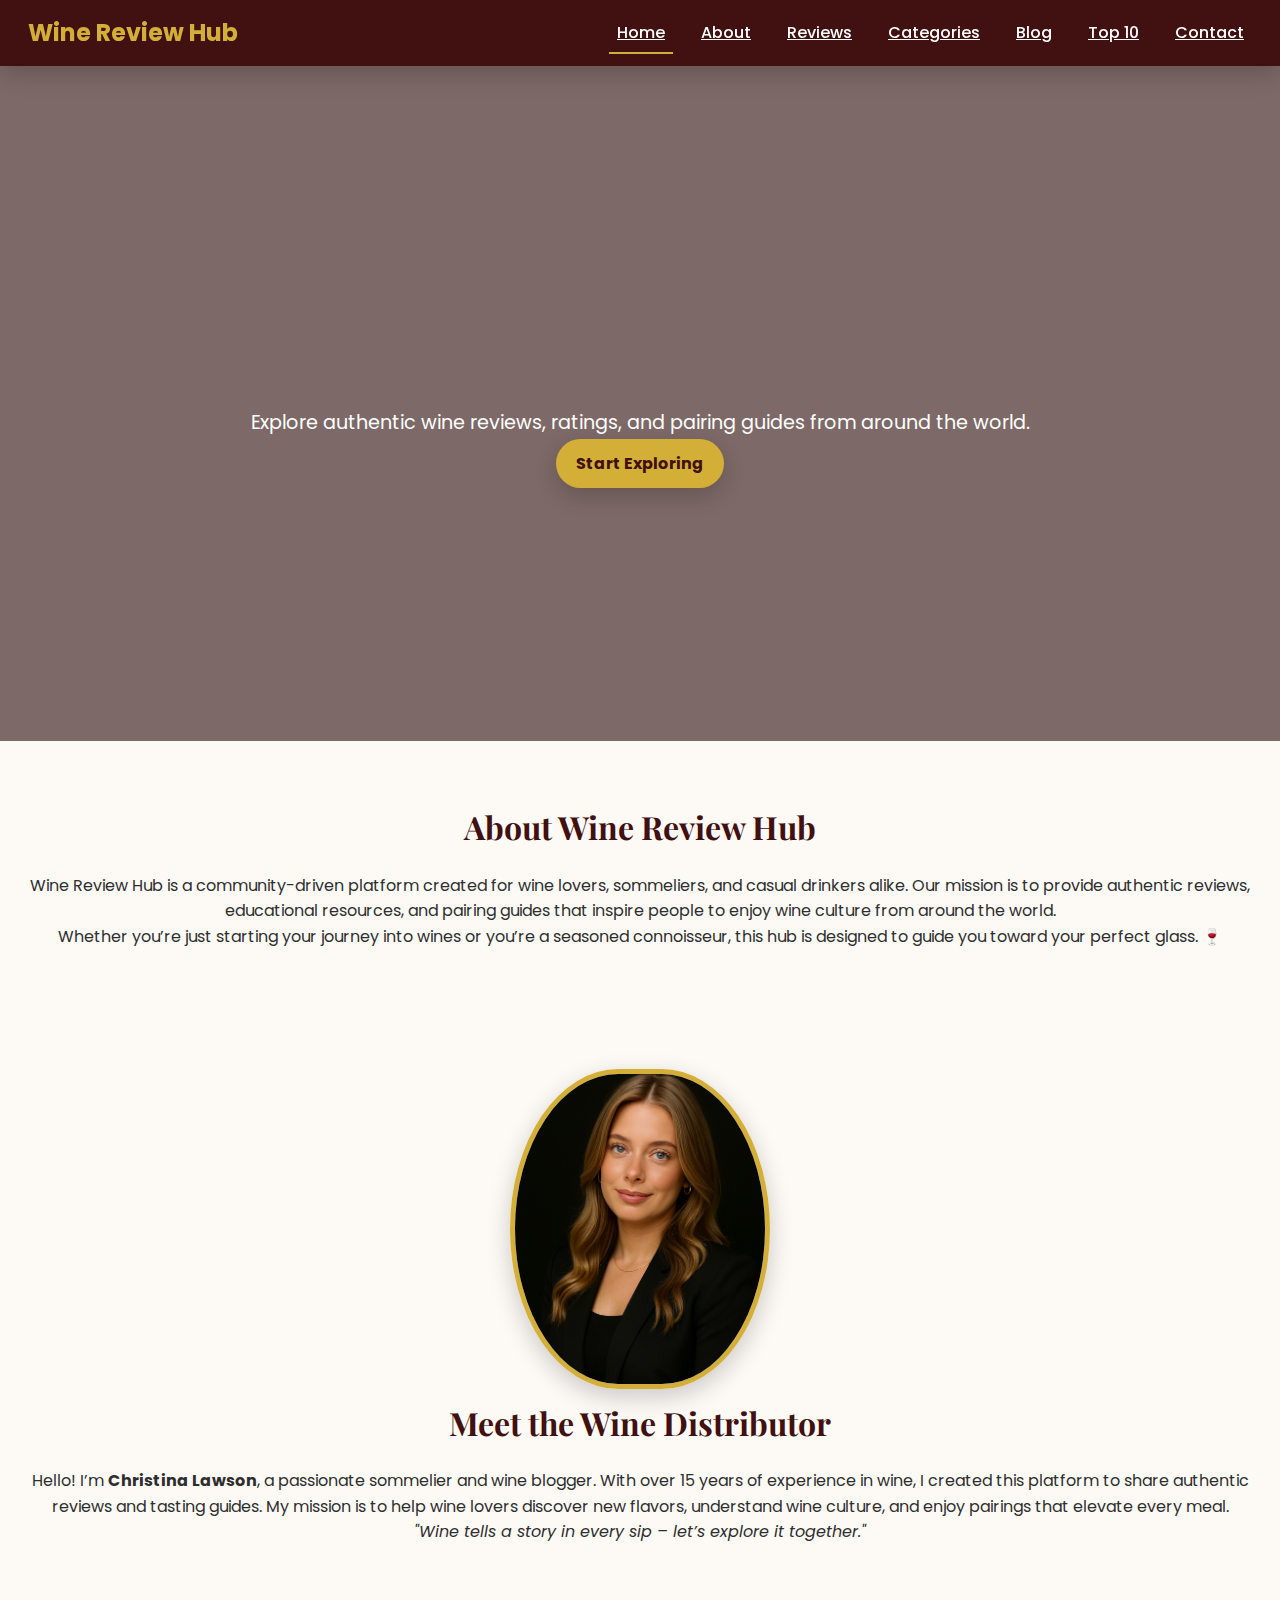
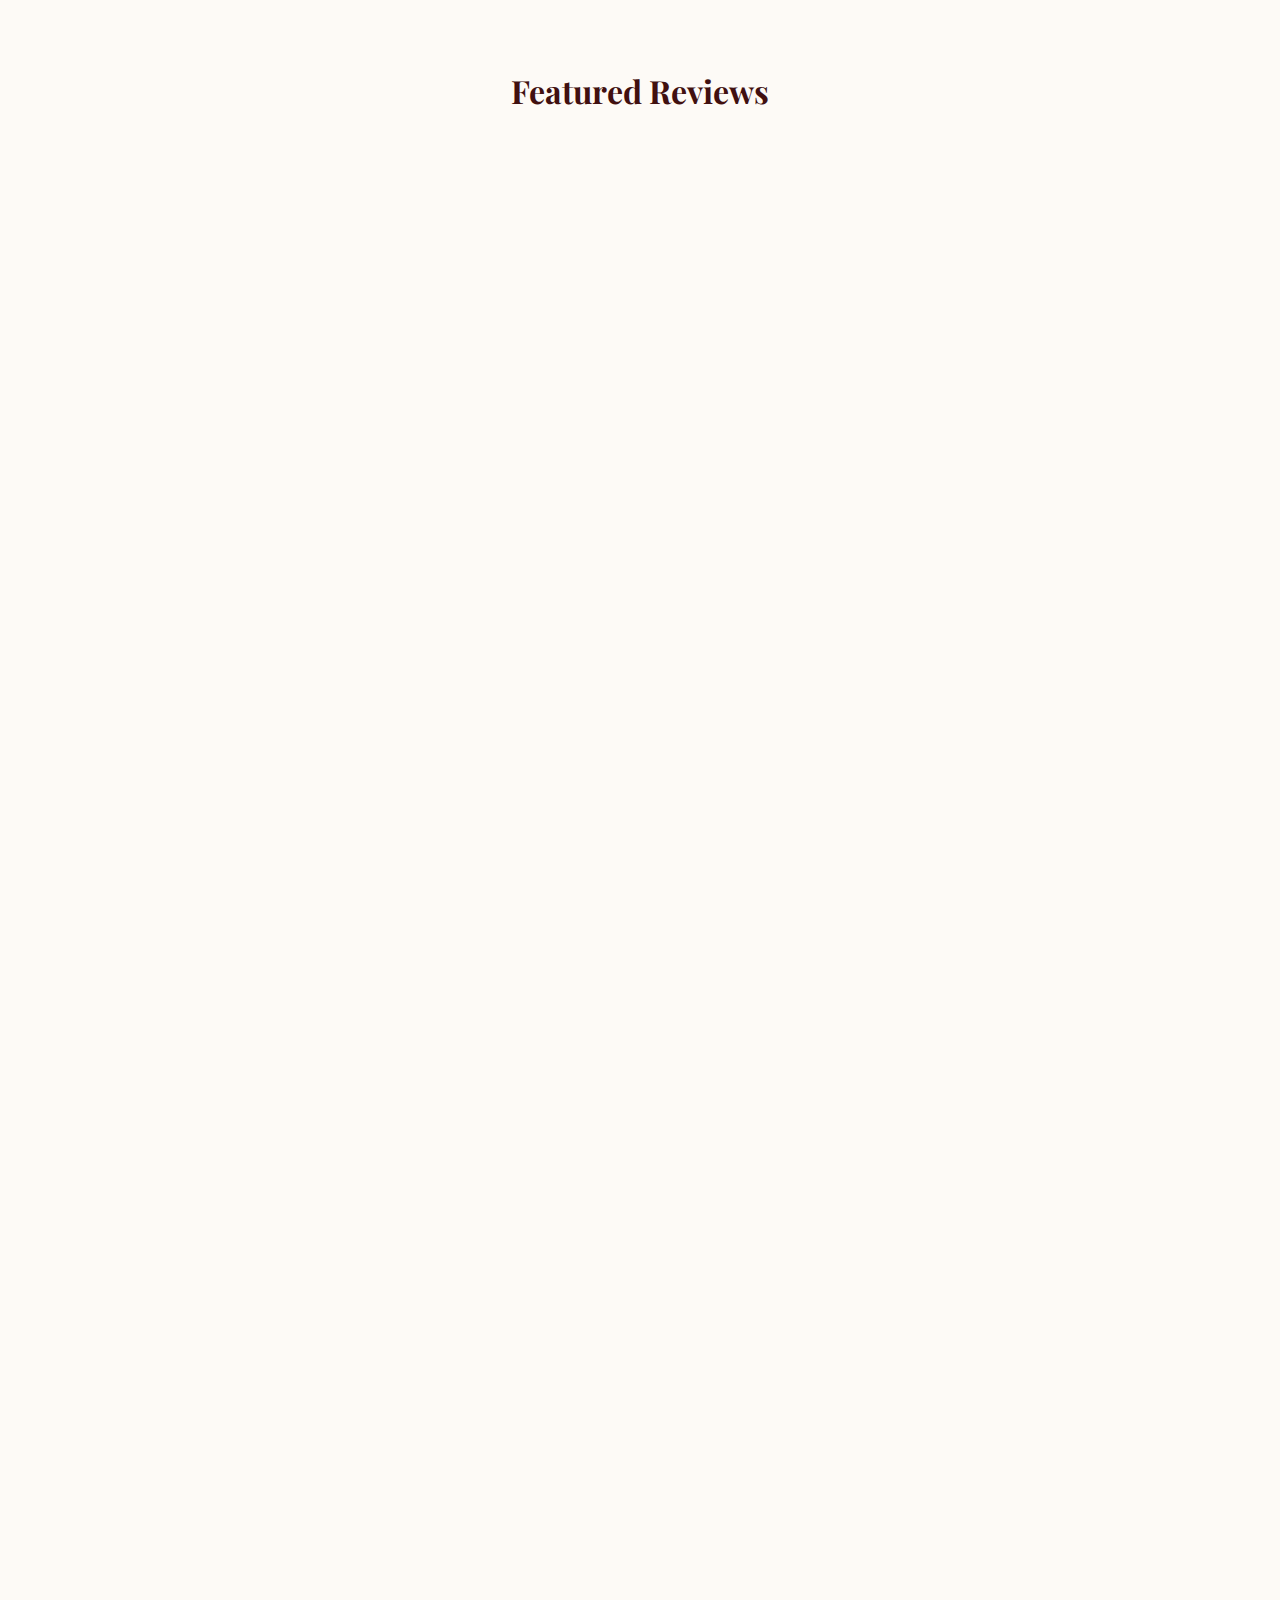
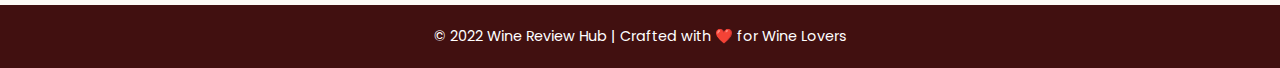
<file: index.html>
<!DOCTYPE html>
<html lang="en">
<head>
  <meta charset="UTF-8">
  <meta name="viewport" content="width=device-width, initial-scale=1.0">
  <title>Wine Review Hub | Discover & Review Wines</title>
  <link rel="stylesheet" href="style.css?v=1">
  <script src="script.js" defer></script>
  <!-- Google Fonts -->
  <link href="https://fonts.googleapis.com/css2?family=Playfair+Display:wght@600&family=Roboto:wght@400;500&display=swap" rel="stylesheet">
</head>
<body>
  <!-- ===== Header / Navbar ===== -->
  <header class="navbar">
    <div class="logo">Wine Review Hub</div>
    <nav>
      <ul class="nav-links">
        <li><a href="#home" class="active">Home</a></li>
        <li><a href="#about">About</a></li>
        <li><a href="reviews.html">Reviews</a></li>
        <li><a href="categories.html">Categories</a></li>
        <li><a href="blog.html">Blog</a></li>
        <li><a href="top10.html">Top 10</a></li>
        <li><a href="contact.html">Contact</a></li>
      </ul>
    </nav>
  </header>

  <!-- ===== Hero Section ===== -->
  <section id="home" class="hero">
    <div class="hero-content">
      <h1 class="fade-in">Discover, Taste & Review Wines</h1>
      <p class="fade-in-delay">Explore authentic wine reviews, ratings, and pairing guides from around the world.</p>
      <a href="reviews.html" class="btn pulse">Start Exploring</a>
    </div>
  </section>

  <!-- ===== About Section ===== -->
  <section id="about" class="about">
    <div class="about-content">
      <h2>About Wine Review Hub</h2>
      <p>
        Wine Review Hub is a community-driven platform created for wine lovers,
        sommeliers, and casual drinkers alike. Our mission is to provide
        authentic reviews, educational resources, and pairing guides that
        inspire people to enjoy wine culture from around the world.
      </p>
      <p>
        Whether you’re just starting your journey into wines or you’re a
        seasoned connoisseur, this hub is designed to guide you toward your
        perfect glass. 🍷
      </p>
    </div>
  </section>

  <!-- ===== About / Winemaker Section ===== -->
  <section class="owner">
    <div class="owner-content">
      <div class="owner-photo">
        <!-- Placeholder image (egg/ellipse frame) -->
        <img src="images/owner.png" alt="Winemaker / Blog Author">
      </div>
      <div class="owner-text">
        <h2>Meet the Wine Distributor</h2>
        <p>Hello! I’m <strong>Christina Lawson</strong>, a passionate sommelier and wine blogger.  
        With over 15 years of experience in wine, I created this platform to share authentic reviews and tasting guides.  
        My mission is to help wine lovers discover new flavors, understand wine culture, and enjoy pairings that elevate every meal.</p>
        <p><em>"Wine tells a story in every sip – let’s explore it together."</em></p>
      </div>
    </div>
  </section>

  <!-- ===== Featured Reviews ===== -->
  <section class="featured">
    <h2>Featured Reviews</h2>
    <div class="cards">
      <!-- Wine 1 -->
      <div class="card slide-up">
        <img src="images/red-wine.jpeg" alt="Red Wine">
        <h3>Château Margaux 2015</h3>
        <p><strong>Origin:</strong> Bordeaux, France</p>
        <p><strong>Type:</strong> Red Wine</p>
        <p><strong>Tasting Notes:</strong> Rich aromas of blackberry, cassis, and cedar with silky tannins and a long elegant finish.</p>
        <p><strong>Best Paired With:</strong> Grilled steak, roasted lamb, or aged cheese.</p>
        <p class="rating">⭐⭐⭐⭐⭐</p>
      </div>

      <!-- Wine 2 -->
      <div class="card slide-up delay">
        <img src="images/sparkling-wine.jpeg" alt="Sparkling Wine">
        <h3>Moët & Chandon Brut Impérial</h3>
        <p><strong>Origin:</strong> Champagne, France</p>
        <p><strong>Type:</strong> Sparkling Wine</p>
        <p><strong>Tasting Notes:</strong> Fresh apple and citrus flavors with subtle brioche notes, crisp acidity, and fine bubbles.</p>
        <p><strong>Best Paired With:</strong> Sushi, oysters, or light seafood dishes.</p>
        <p class="rating">⭐⭐⭐⭐☆</p>
      </div>

      <!-- Wine 3 -->
      <div class="card slide-up delay2">
        <img src="images/white-wine.jpeg" width="250" height="375" alt="White Wine">
        <h3>Robert Mondavi Chardonnay 2010</h3>
        <p><strong>Origin:</strong> Napa Valley, USA</p>
        <p><strong>Type:</strong> White Wine</p>
        <p><strong>Tasting Notes:</strong> Creamy texture with notes of pear, vanilla, and toasted oak balanced by fresh acidity.</p>
        <p><strong>Best Paired With:</strong> Roast chicken, creamy pasta, or seafood risotto.</p>
        <p class="rating">⭐⭐⭐⭐⭐</p>
      </div>
    </div>
  </section>

  <!-- ===== Footer ===== -->
  <footer class="footer">
    <p>&copy; 2022 Wine Review Hub | Crafted with ❤️ for Wine Lovers</p>
  </footer>
</body>
</html>
</file>
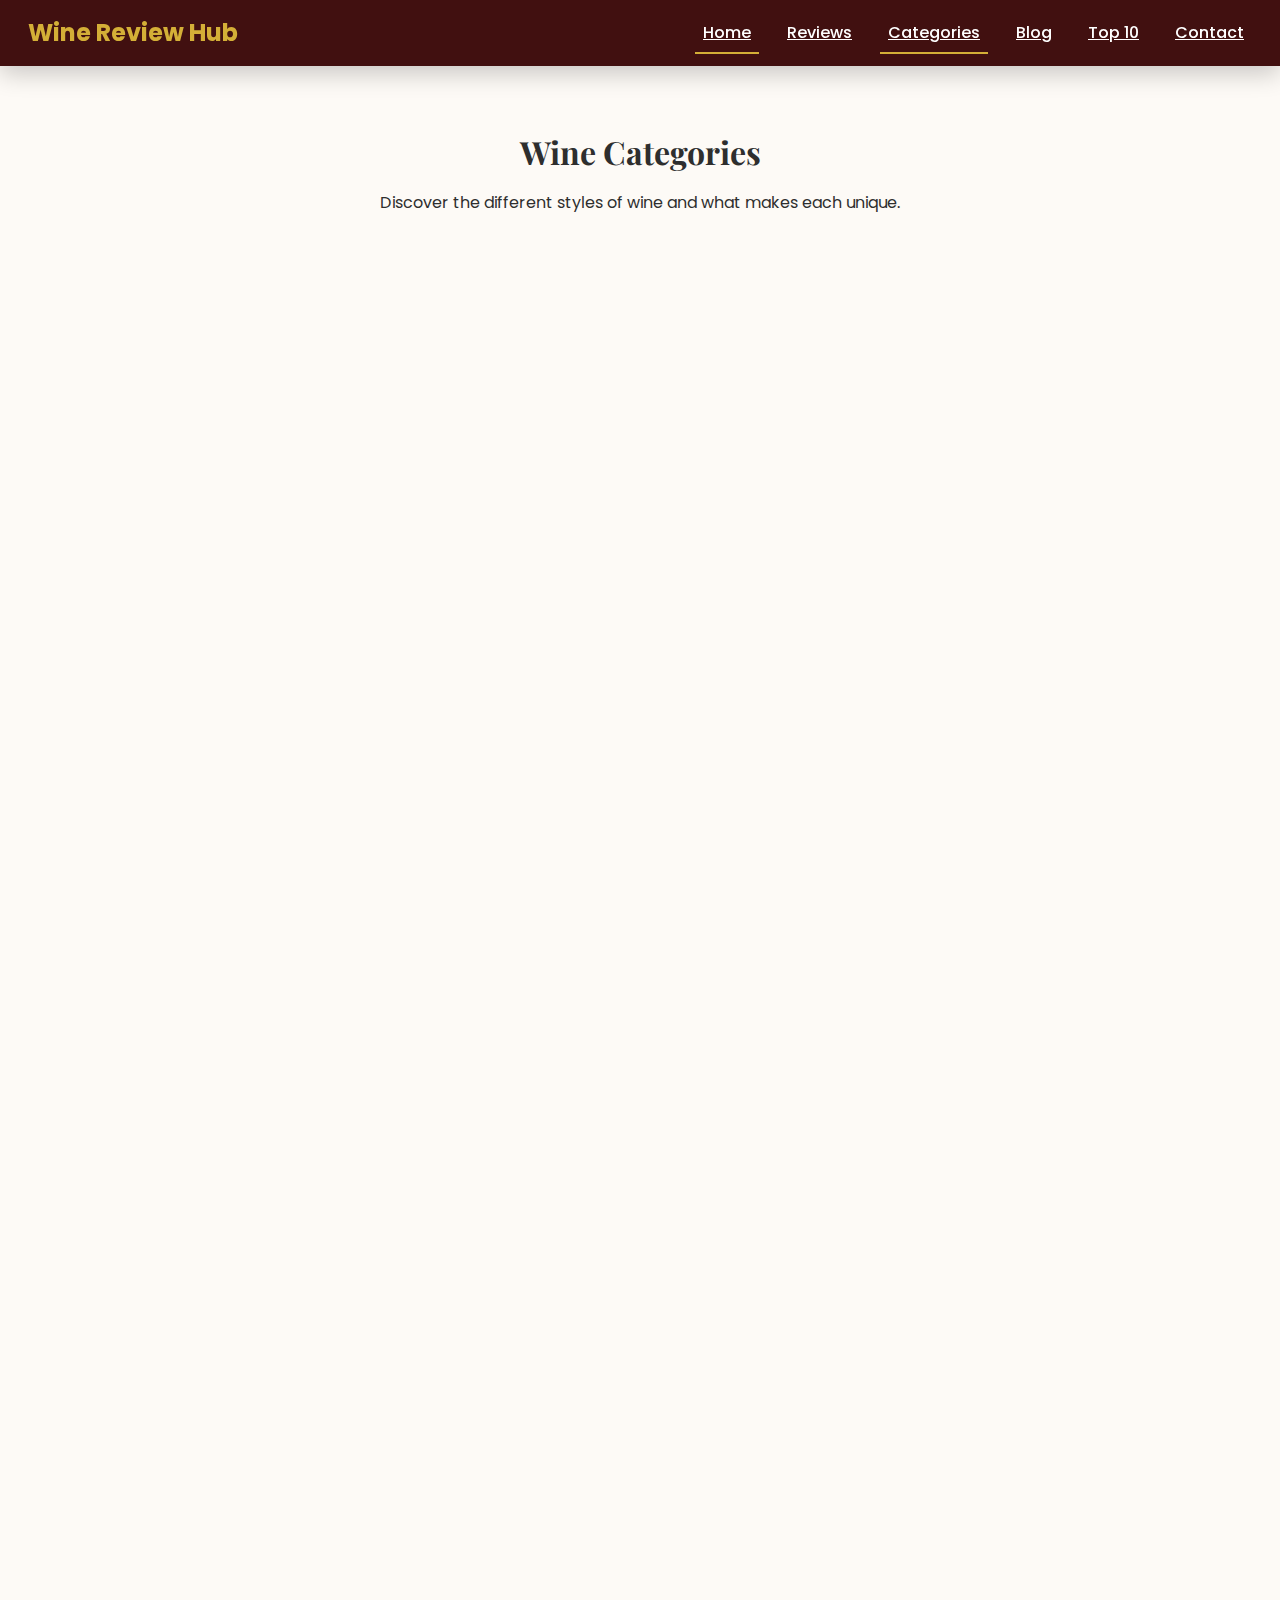
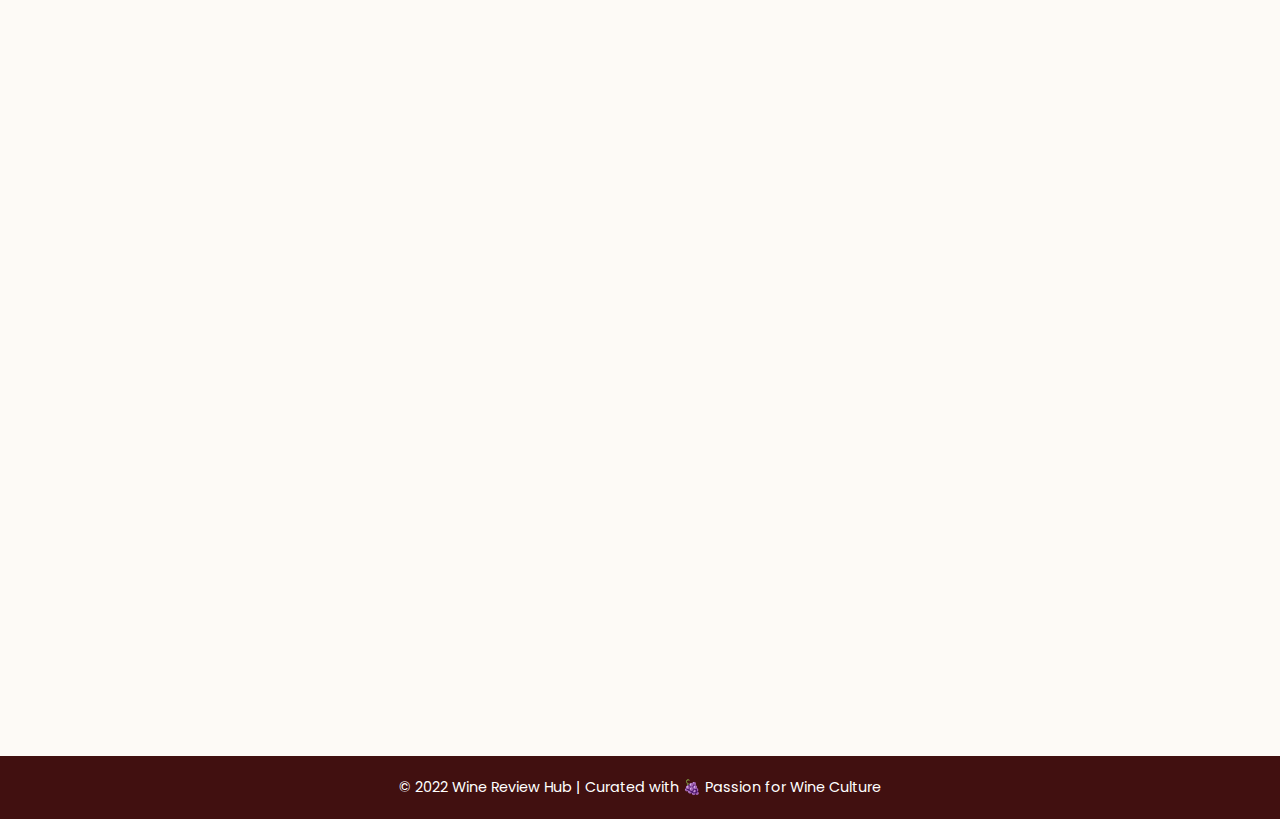
<file: categories.html>
<!DOCTYPE html>
<html lang="en">
<head>
  <meta charset="UTF-8">
  <meta name="viewport" content="width=device-width, initial-scale=1.0">
  <title>Wine Categories | Wine Review Hub</title>
  <link rel="stylesheet" href="style.css?v=1">
 <script src="script.js" defer></script>
  <link href="https://fonts.googleapis.com/css2?family=Playfair+Display:wght@600&family=Roboto:wght@400;500&display=swap" rel="stylesheet">
</head>
<body>
  <!-- ===== Navbar ===== -->
  <header class="navbar">
  <div class="logo">Wine Review Hub</div>
  <nav>
    <ul class="nav-links">
      <li><a href="index.html" class="active">Home</a></li>
      <li><a href="reviews.html">Reviews</a></li>
      <li><a href="categories.html" class="active">Categories</a></li>
      <li><a href="blog.html">Blog</a></li>
      <li><a href="top10.html">Top 10</a></li>
      <li><a href="contact.html">Contact</a></li>
    </ul>
  </nav>
</header>

  <!-- ===== Hero Section ===== -->
  <section class="page-hero">
    <h1>Wine Categories</h1>
    <p>Discover the different styles of wine and what makes each unique.</p>
  </section>

  <!-- ===== Categories Grid ===== -->
  <section class="categories-grid">
    <!-- Red Wine -->
    <div class="category-card fade-in">
      <img src="images/category-red.jpeg"  width="250" height="375"  alt="Red Wine">
      <div class="category-info">
        <h2>Red Wine</h2>
        <p>Made from dark-colored grapes, red wines range from light and fruity to bold and full-bodied. Common varieties include Cabernet Sauvignon, Merlot, and Pinot Noir.</p>
        <p><strong>Food Pairing:</strong> Red meat, stews, and aged cheeses.</p>
      </div>
    </div>

    <!-- White Wine -->
    <div class="category-card fade-in delay">
      <img src="images/category-white.jpeg"   width="250" height="375" alt="White Wine">
      <div class="category-info">
        <h2>White Wine</h2>
        <p>Produced from green or yellow grapes, white wines are typically crisp and refreshing, with flavors ranging from citrus to tropical fruit.</p>
        <p><strong>Food Pairing:</strong> Seafood, poultry, and light pastas.</p>
      </div>
    </div>

    <!-- Sparkling Wine -->
    <div class="category-card fade-in delay2">
      <img src="images/category-sparkling.jpeg"   width="250" height="375" alt="Sparkling Wine">
      <div class="category-info">
        <h2>Sparkling Wine</h2>
        <p>Known for its bubbles, sparkling wine can be dry or sweet. Famous styles include Champagne, Prosecco, and Cava.</p>
        <p><strong>Food Pairing:</strong> Oysters, sushi, and festive appetizers.</p>
      </div>
    </div>

    <!-- Rosé Wine -->
    <div class="category-card fade-in delay3">
      <img src="images/category-rose.jpeg"   width="250" height="375" alt="Rosé Wine">
      <div class="category-info">
        <h2>Rosé Wine</h2>
        <p>Rosé is made by allowing grape skins to remain in contact with the juice for a short time, creating a light pink hue with refreshing fruit notes.</p>
        <p><strong>Food Pairing:</strong> Salads, grilled seafood, and summer dishes.</p>
      </div>
    </div>

    <!-- Dessert Wine -->
    <div class="category-card fade-in delay4">
      <img src="images/category-dessert.jpeg" width="250" height="375" alt="Dessert Wine">
      <div class="category-info">
        <h2>Dessert Wine</h2>
        <p>Sweet wines served with desserts. Includes Port, Tokaji, and Sauternes. They are rich, aromatic, and perfect for indulgent pairings.</p>
        <p><strong>Food Pairing:</strong> Fruit tarts, blue cheese, chocolate.</p>
      </div>
    </div>

    <!-- Fortified Wine -->
    <div class="category-card fade-in delay5">
      <img src="images/category-fortified.jpeg"  width="250" height="375" alt="Fortified Wine">
      <div class="category-info">
        <h2>Fortified Wine</h2>
        <p>Fortified with spirits like brandy, these wines include Sherry, Madeira, and Port. They are known for bold flavors and higher alcohol content.</p>
        <p><strong>Food Pairing:</strong> Nuts, dried fruits, and rich desserts.</p>
      </div>
    </div>

    <!-- Organic / Biodynamic Wine -->
    <div class="category-card fade-in delay6">
      <img src="images/category-organic.jpeg"   width="250" height="375" alt="Organic Wine">
      <div class="category-info">
        <h2>Organic & Biodynamic Wine</h2>
        <p>Produced using sustainable farming practices, these wines avoid synthetic chemicals and embrace natural vineyard cycles.</p>
        <p><strong>Food Pairing:</strong> Farm-to-table dishes, vegetarian meals, fresh salads.</p>
      </div>
    </div>
  </section>

  <!-- ===== Footer ===== -->
  <footer class="footer">
    <p>&copy; 2022 Wine Review Hub | Curated with 🍇 Passion for Wine Culture</p>
  </footer>
</body>
</html>
</file>
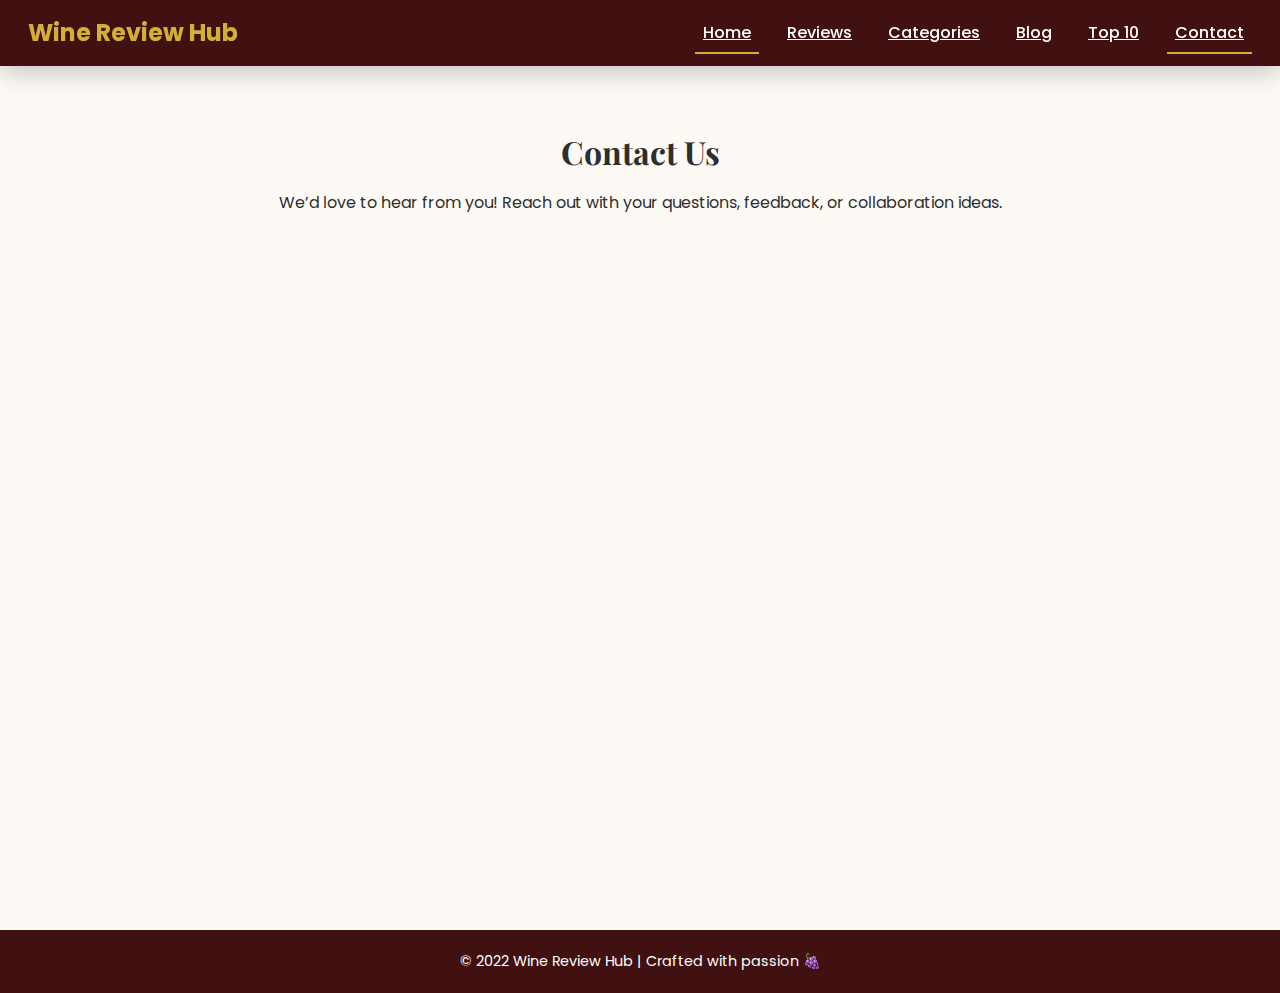
<file: contact.html>
<!DOCTYPE html>
<html lang="en">
<head>
  <meta charset="UTF-8">
  <meta name="viewport" content="width=device-width, initial-scale=1.0">
  <title>Contact Us | Wine Review Hub</title>
  <link rel="stylesheet" href="style.css?v=1">
 <script src="script.js" defer></script>
  <link href="https://fonts.googleapis.com/css2?family=Playfair+Display:wght@600&family=Roboto:wght@400;500&display=swap" rel="stylesheet">
</head>
<body>
  <!-- ===== Navbar ===== -->
  <header class="navbar">
  <div class="logo">Wine Review Hub</div>
  <nav>
    <ul class="nav-links">
      <li><a href="index.html" class="active">Home</a></li>
      <li><a href="reviews.html">Reviews</a></li>
      <li><a href="categories.html">Categories</a></li>
      <li><a href="blog.html">Blog</a></li>
      <li><a href="top10.html">Top 10</a></li>
      <li><a href="contact.html" class="active">Contact</a></li>
    </ul>
  </nav>
</header>

  <!-- ===== Hero Section ===== -->
  <section class="page-hero">
    <h1>Contact Us</h1>
    <p>We’d love to hear from you! Reach out with your questions, feedback, or collaboration ideas.</p>
  </section>

  <!-- ===== Contact Section ===== -->
<section class="contact-section fade-in">
  <div class="contact-container">
    <!-- Contact Form -->
    <div class="contact-form">
      <h2>Send Us a Message</h2>
      <form action="#" method="POST">
        <input type="text" name="name" placeholder="Your Name" required>
        <input type="email" name="email" placeholder="Your Email" required>
        <input type="text" name="subject" placeholder="Subject">
        <textarea name="message" rows="6" placeholder="Your Message" required></textarea>
        <button type="submit">Send Message</button>
      </form>
    </div>

    <!-- Contact Info -->
    <div class="contact-info">
      <h2>Get In Touch</h2>
      <p><strong>📍 Address:</strong> Seattle, WA, USA</p>

      <div class="social-links">
        <a href="https://www.facebook.com/jenniequinn.quinn.79">Facebook</a> | 
        <a href="https://www.instagram.com/just__chris__l/">Instagram</a> | 
      </div>

      <!-- Map -->
      <div class="map">
        <iframe 
          src="https://maps.google.com/maps?q=Seattle, WA&t=&z=12&ie=UTF8&iwloc=&output=embed" 
          width="100%" height="250" frameborder="0" style="border:0;" allowfullscreen="" aria-hidden="false"
          tabindex="0"></iframe>
      </div>
    </div>
  </div>
</section>

  <!-- ===== Footer ===== -->
  <footer class="footer">
    <p>&copy; 2022 Wine Review Hub | Crafted with passion 🍇</p>
  </footer>
</body>
</html>
</file>
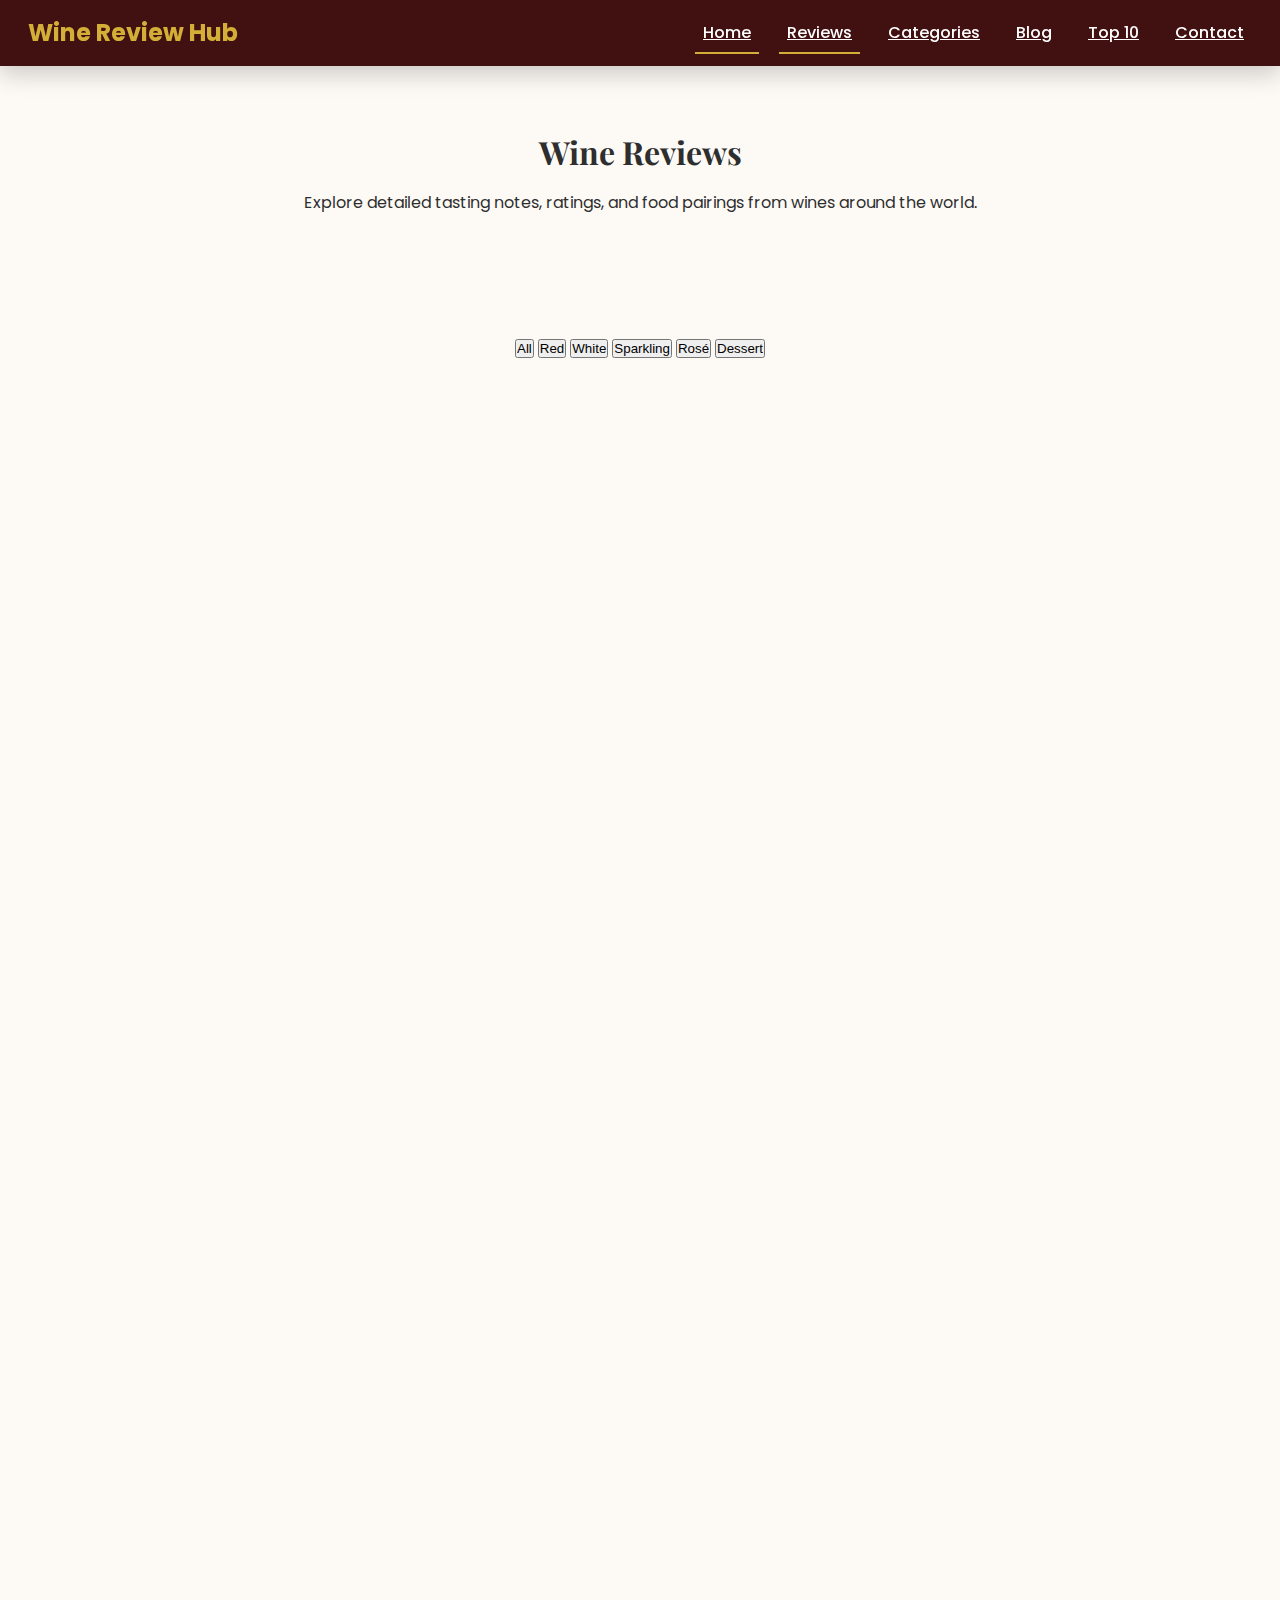
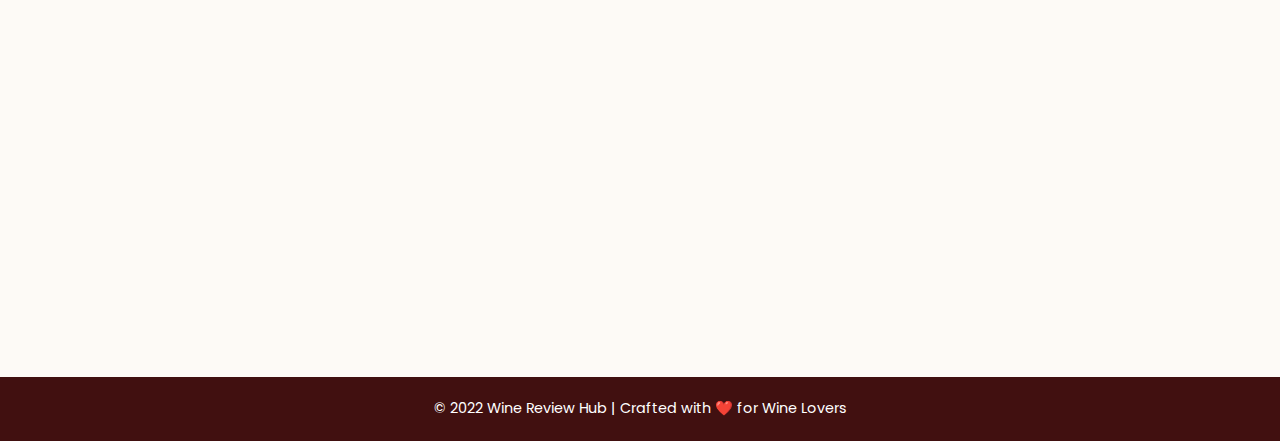
<file: reviews.html>
<!DOCTYPE html>
<html lang="en">
<head>
  <meta charset="UTF-8">
  <meta name="viewport" content="width=device-width, initial-scale=1.0">
  <title>Wine Reviews | Wine Review Hub</title>
  <link rel="stylesheet" href="style.css?v=1">
<script src="script.js" defer></script>
  <link href="https://fonts.googleapis.com/css2?family=Playfair+Display:wght@600&family=Roboto:wght@400;500&display=swap" rel="stylesheet">
</head>
<body>
  <!-- ===== Navbar ===== -->
 <header class="navbar">
  <div class="logo">Wine Review Hub</div>
  <nav>
    <ul class="nav-links">
      <li><a href="index.html" class="active">Home</a></li>
      <li><a href="reviews.html" class="active">Reviews</a></li>
      <li><a href="categories.html">Categories</a></li>
      <li><a href="blog.html">Blog</a></li>
      <li><a href="top10.html">Top 10</a></li>
      <li><a href="contact.html">Contact</a></li>
    </ul>
  </nav>
</header>

  <!-- ===== Hero Section ===== -->
  <section class="page-hero">
    <h1>Wine Reviews</h1>
    <p>Explore detailed tasting notes, ratings, and food pairings from wines around the world.</p>
  </section>

  <!-- ===== Filter Menu ===== -->
  <section class="filter-menu">
    <button class="filter-btn active">All</button>
    <button class="filter-btn">Red</button>
    <button class="filter-btn">White</button>
    <button class="filter-btn">Sparkling</button>
    <button class="filter-btn">Rosé</button>
    <button class="filter-btn">Dessert</button>
  </section>

  <!-- ===== Reviews Grid ===== -->
  <section class="reviews-grid">
    <!-- Wine 1 -->
    <div class="review-card slide-up">
      <img src="images/red-wine.jpeg"  width="250" height="375" alt="Château Margaux 2015">
      <div class="review-info">
        <h2>Château Margaux 2015</h2>
        <p><strong>Origin:</strong> Bordeaux, France</p>
        <p><strong>Type:</strong> Red Wine</p>
        <p><strong>Vintage:</strong> 2015</p>
        <p><strong>Tasting Notes:</strong> Aromas of cassis, violet, and truffle with deep blackberry flavors, silky tannins, and a refined finish.</p>
        <p><strong>Food Pairing:</strong> Roast lamb, beef wellington, or mature cheeses.</p>
        <p class="rating">⭐⭐⭐⭐⭐</p>
      </div>
    </div>

    <!-- Wine 2 -->
    <div class="review-card slide-up delay">
      <img src="images/white-wine.jpeg"  width="250" height="375" alt="Robert Mondavi Chardonnay">
      <div class="review-info">
        <h2>Robert Mondavi Chardonnay 2019</h2>
        <p><strong>Origin:</strong> Napa Valley, USA</p>
        <p><strong>Type:</strong> White Wine</p>
        <p><strong>Vintage:</strong> 2019</p>
        <p><strong>Tasting Notes:</strong> Crisp acidity with pear, apple, and vanilla oak. Smooth and creamy mouthfeel.</p>
        <p><strong>Food Pairing:</strong> Creamy pasta, seafood risotto, roasted chicken.</p>
        <p class="rating">⭐⭐⭐⭐⭐</p>
      </div>
    </div>

    <!-- Wine 3 -->
    <div class="review-card slide-up delay2">
      <img src="images/sparkling-wine.jpeg"  width="250" height="375" alt="Moët & Chandon Brut Impérial">
      <div class="review-info">
        <h2>Moët & Chandon Brut Impérial</h2>
        <p><strong>Origin:</strong> Champagne, France</p>
        <p><strong>Type:</strong> Sparkling Wine</p>
        <p><strong>Vintage:</strong> NV</p>
        <p><strong>Tasting Notes:</strong> Crisp green apple, citrus zest, and subtle brioche with fine persistent bubbles.</p>
        <p><strong>Food Pairing:</strong> Oysters, sushi, or caviar.</p>
        <p class="rating">⭐⭐⭐⭐☆</p>
      </div>
    </div>

    <!-- Wine 4 -->
    <div class="review-card slide-up delay3">
      <img src="images/Whispering Angel Rosé - Chateau d'Esclans.jpeg"  width="250" height="375" alt="Whispering Angel Rosé">
      <div class="review-info">
        <h2>Whispering Angel Rosé 2021</h2>
        <p><strong>Origin:</strong> Provence, France</p>
        <p><strong>Type:</strong> Rosé Wine</p>
        <p><strong>Vintage:</strong> 2021</p>
        <p><strong>Tasting Notes:</strong> Fresh strawberry, peach, and citrus aromas with a crisp, refreshing palate.</p>
        <p><strong>Food Pairing:</strong> Grilled seafood, summer salads, Mediterranean dishes.</p>
        <p class="rating">⭐⭐⭐⭐</p>
      </div>
    </div>

    <!-- Wine 5 -->
    <div class="review-card slide-up delay4">
      <img src="images/Oremus, Tokaji Aszu 5 Puttonyos 2000, Tokaj-Hegyalja, Hungary.jpeg" width="250" height="375"  alt="Tokaji Aszú 6 Puttonyos">
      <div class="review-info">
        <h2>Tokaji Aszú 6 Puttonyos 2013</h2>
        <p><strong>Origin:</strong> Hungary</p>
        <p><strong>Type:</strong> Dessert Wine</p>
        <p><strong>Vintage:</strong> 2013</p>
        <p><strong>Tasting Notes:</strong> Honey, apricot, and orange peel with luscious sweetness and vibrant acidity.</p>
        <p><strong>Food Pairing:</strong> Blue cheese, fruit tarts, or foie gras.</p>
        <p class="rating">⭐⭐⭐⭐⭐</p>
      </div>
    </div>
  </section>

  <!-- ===== Footer ===== -->
  <footer class="footer">
    <p>&copy; 2022 Wine Review Hub | Crafted with ❤️ for Wine Lovers</p>
  </footer>
</body>
</html>
</file>
<file: style.css>
/* =============================
   Wine Blog Theme - Style.css
   ============================= */

/* -------- Google Fonts -------- */
@import url('https://fonts.googleapis.com/css2?family=Playfair+Display:wght@400;600;700&family=Poppins:wght@300;400;500;600&display=swap');

/* -------- Variables -------- */
:root {
  --wine: #6a1b1b;      /* Burgundy red */
  --wine-dark: #411010; /* Deep wine */
  --gold: #d4af37;      /* Golden accent */
  --ivory: #fdfaf6;     /* Background */
  --text: #2e2e2e;
  --shadow: 0 8px 24px rgba(0, 0, 0, 0.2);
  --shadow-strong: 0 14px 40px rgba(0, 0, 0, 0.28);
}

/* -------- Base -------- */
* { box-sizing: border-box; margin: 0; padding: 0; }
body {
  font-family: 'Poppins', sans-serif;
  background: var(--ivory);
  color: var(--text);
  line-height: 1.6;
  scroll-behavior: smooth;
}
h1, h2, h3 {
  font-family: 'Playfair Display', serif;
  margin-bottom: 12px;
}

/* -------- Navbar -------- */
.navbar {
  background: var(--wine-dark);
  color: #fff;
  display: flex;
  justify-content: space-between;
  align-items: center;
  padding: 14px 28px;
  position: sticky; top: 0; z-index: 999;
  box-shadow: var(--shadow);
}
.logo {
  font-size: 1.5rem;
  font-weight: 700;
  color: var(--gold);
}
.nav-links { list-style: none; display: flex; gap: 20px; }
.nav-links a {
  color: #fff;
  font-weight: 500;
  padding: 6px 8px;
  position: relative;
}
.nav-links a::after {
  content: ""; position: absolute; left: 0; bottom: -4px;
  width: 100%; height: 2px;
  background: var(--gold);
  transform: scaleX(0); transition: transform 0.3s ease;
}
.nav-links a:hover::after, .nav-links a.active::after { transform: scaleX(1); }

/* -------- Hero -------- */
.hero {
  background: url('https://i.pinimg.com/736x/97/a5/28/97a5285690a47b48a499d2a497bf1e1b.jpg') center/cover no-repeat;
  position: relative;
  color: #fff;
  text-align: center;
  min-height: 75vh;
  display: flex; justify-content: center; align-items: center;
}
.hero::before {
  content: ""; position: absolute; inset: 0;
  background: rgba(40, 10, 10, 0.6);
}
.hero-content { position: relative; z-index: 1; }
.hero h1 { font-size: 3rem; color: var(--gold); }
.hero p { font-size: 1.2rem; }

/* -------- Buttons -------- */
.btn {
  background: var(--gold);
  color: var(--wine-dark);
  padding: 12px 20px;
  border-radius: 25px;
  font-weight: bold;
  text-decoration: none;
  display: inline-block;
  box-shadow: var(--shadow);
  transition: transform 0.2s, box-shadow 0.2s;
}
.btn:hover { transform: translateY(-2px); box-shadow: var(--shadow-strong); }

/* -------- Sections -------- */
section { padding: 60px 20px; text-align: center; }
section h2 { font-size: 2rem; color: var(--wine-dark); margin-bottom: 20px; }

/* -------- Cards -------- */
.card-container {
  display: grid;
  grid-template-columns: repeat(auto-fit, minmax(260px, 1fr));
  gap: 24px;
}
.card {
  background: #fff;
  border-radius: 16px;
  overflow: hidden;
  box-shadow: var(--shadow);
  transition: transform 0.3s;
  transform-style: preserve-3d;
}
.card img { width: 100%; height: 200px; object-fit: cover; }
.card h3 { margin: 12px; color: var(--wine-dark); }
.card p { margin: 0 12px 16px; color: #555; }
.card:hover { transform: translateY(-8px); box-shadow: var(--shadow-strong); }

/* -------- Blog Posts -------- */
.blog-post {
  background: #fff;
  border-left: 5px solid var(--wine);
  margin: 20px auto;
  max-width: 800px;
  padding: 20px;
  text-align: left;
  box-shadow: var(--shadow);
  border-radius: 12px;
}
.blog-post h3 { color: var(--wine-dark); }
.blog-post p { margin: 10px 0; }

/* -------- Founder Egg Image -------- */
.owner-photo img {
  width: 260px; height: 320px; object-fit: cover;
  border-radius: 50% / 60%;
  border: 5px solid var(--gold);
  box-shadow: var(--shadow);
  transition: transform 0.4s ease;
}
.owner-photo img:hover {
  transform: rotateY(12deg) rotateX(6deg) scale(1.05);
}

/* -------- Contact Form -------- */
form {
  max-width: 600px; margin: auto; background: #fff;
  padding: 20px; border-radius: 12px; box-shadow: var(--shadow);
}
form label { display: block; text-align: left; margin-bottom: 8px; font-weight: 500; }
form input, form textarea {
  width: 100%; padding: 12px; margin-bottom: 16px;
  border: 1px solid #ccc; border-radius: 8px;
}
form button { width: 100%; }

/* -------- Footer -------- */
.footer {
  background: var(--wine-dark);
  color: #fff;
  text-align: center;
  padding: 20px;
  font-size: 0.9rem;
}

/* -------- Back to Top -------- */
.back-to-top {
  position: fixed; bottom: 20px; right: 20px;
  background: var(--gold);
  color: var(--wine-dark);
  border: none; padding: 10px 16px;
  border-radius: 50px; cursor: pointer;
  display: none; box-shadow: var(--shadow);
  font-weight: bold;
}
.back-to-top:hover { background: #b6932e; }

/* -------- Animations -------- */
.fade-in { opacity: 0; transform: translateY(20px); transition: opacity 0.6s, transform 0.6s; }
.fade-in.scrolled { opacity: 1; transform: translateY(0); }

.slide-up { opacity: 0; transform: translateY(40px); transition: opacity 0.8s, transform 0.8s; }
.slide-up.scrolled { opacity: 1; transform: translateY(0); }

/* -------- Responsive -------- */
@media (max-width: 768px) {
  .navbar { flex-direction: column; gap: 12px; }
  .hero h1 { font-size: 2.2rem; }
  .hero p { font-size: 1rem; }
  .card img { height: 160px; }
}

/* used by filter logic to hide cards smoothly */
.review-card.is-hidden {
  opacity: 0;
  transform: scale(.985);
  pointer-events: none;
  transition: opacity .35s ease, transform .35s ease;
}

/* star-rating selected style (adjust to taste) */
.star-rating [data-value] {
  color: #ddd; font-size: 1.25rem; margin-right:4px;
  transition: color .18s ease, transform .12s ease;
}
.star-rating [data-value].selected {
  color: #d4af37; transform: scale(1.06);
}

.contact-section {
  display: flex;
  justify-content: center;
  align-items: flex-start;
  padding: 4rem 10%;
  gap: 2rem;
  flex-wrap: wrap;
}

.contact-container {
  display: flex;
  flex-wrap: wrap;
  gap: 2rem;
  width: 100%;
}

.contact-form, .contact-info {
  flex: 1 1 400px;
  background: #fff3f3;
  padding: 2rem;
  border-radius: 12px;
  box-shadow: 0 8px 20px rgba(0,0,0,0.15);
}

.contact-form button {
  background: #7d1a1a;
  color: #fff;
  padding: 0.8rem 1.2rem;
  border: none;
  border-radius: 8px;
  cursor: pointer;
  transition: background 0.3s ease;
}
.contact-form button:hover {
  background: #a42c2c;
}

.social-links a {
  color: #7d1a1a;
  text-decoration: none;
  margin-right: 10px;
}
.social-links a:hover {
  text-decoration: underline;
}

/* Wine Promotion Footer Style */
.wine-promo {
  background: linear-gradient(90deg, #3e1f1c, #8a1c1c);
  color: #fff;
  text-align: center;
  padding: 15px 10px;
  font-family: 'Georgia', serif;
  animation: fadeInUp 2s ease;
}

.wine-promo .promo-btn {
  display: inline-block;
  margin-top: 8px;
  padding: 8px 16px;
  background: #fff;
  color: #8a1c1c;
  border-radius: 20px;
  text-decoration: none;
  font-weight: bold;
  transition: 0.3s;
}

.wine-promo .promo-btn:hover {
  background: #e6e6e6;
}

@keyframes fadeInUp {
  from { opacity: 0; transform: translateY(20px); }
  to   { opacity: 1; transform: translateY(0); }
}
</file>
